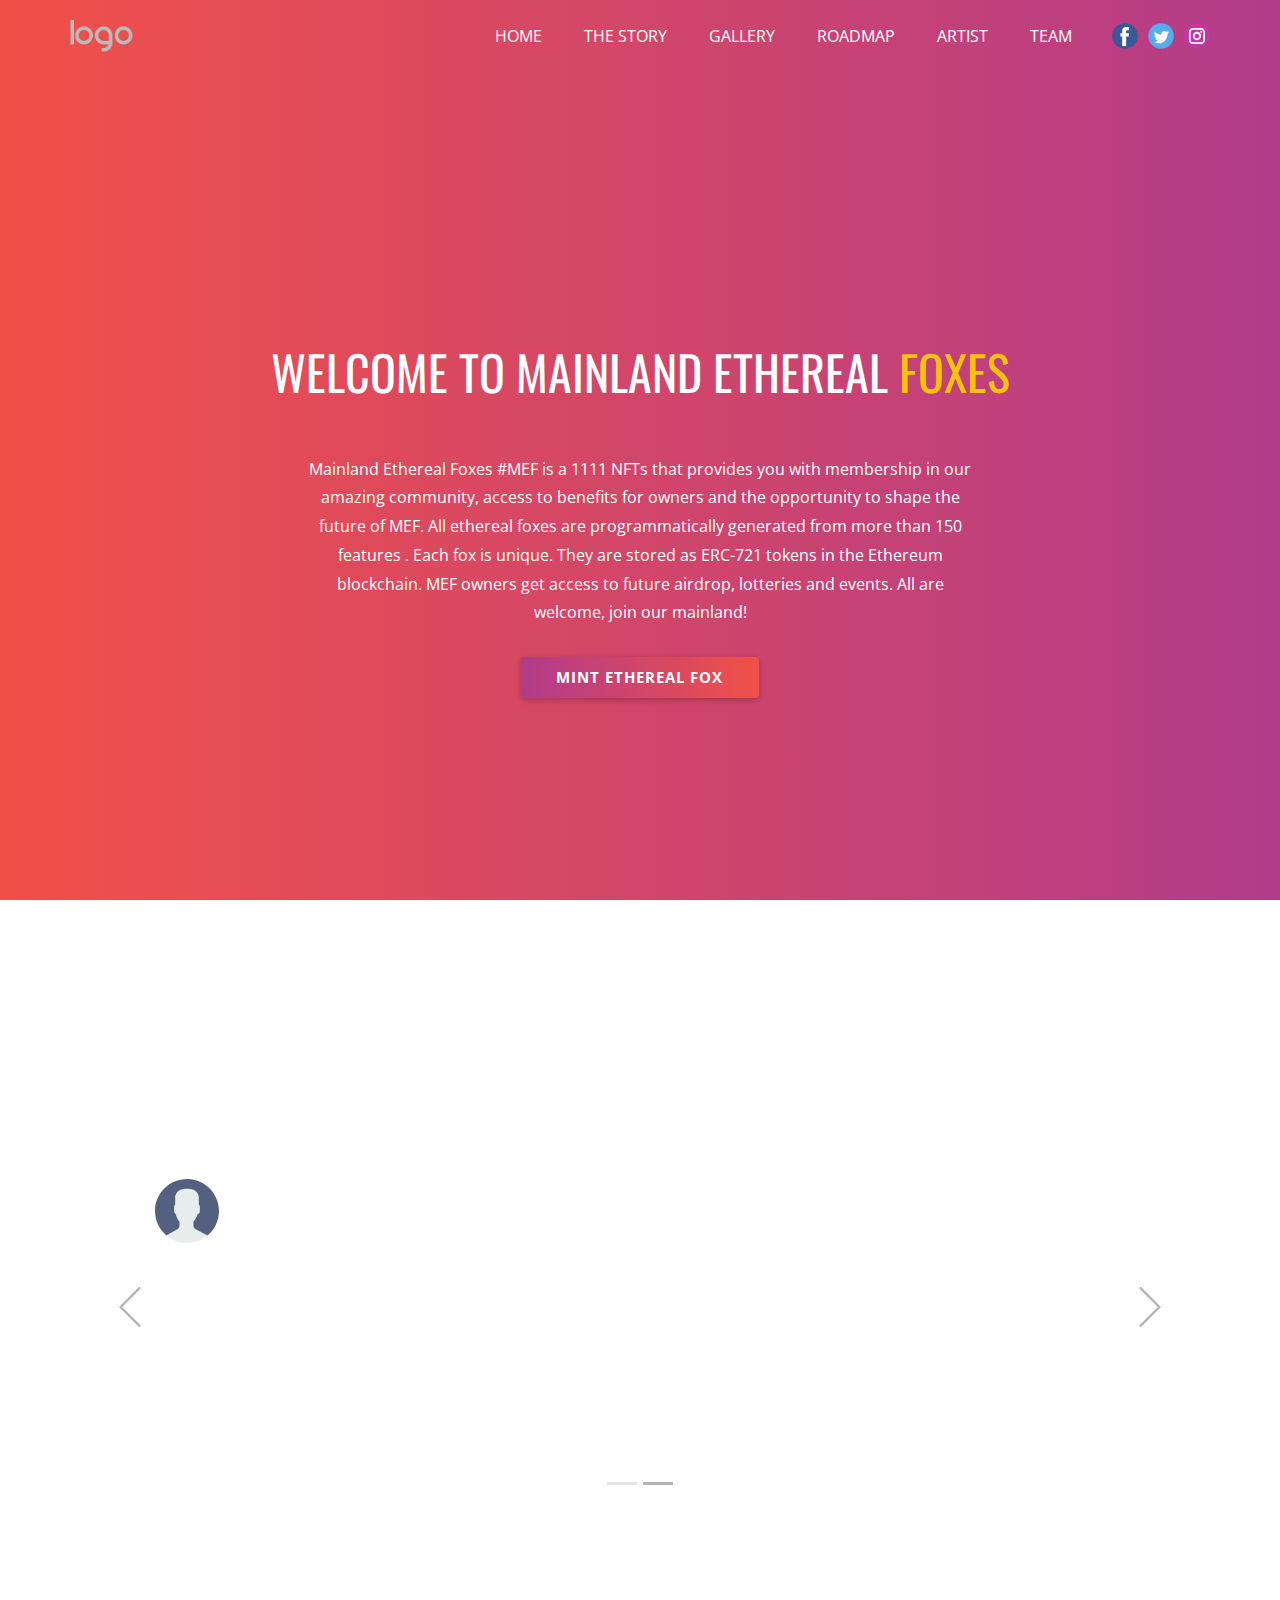
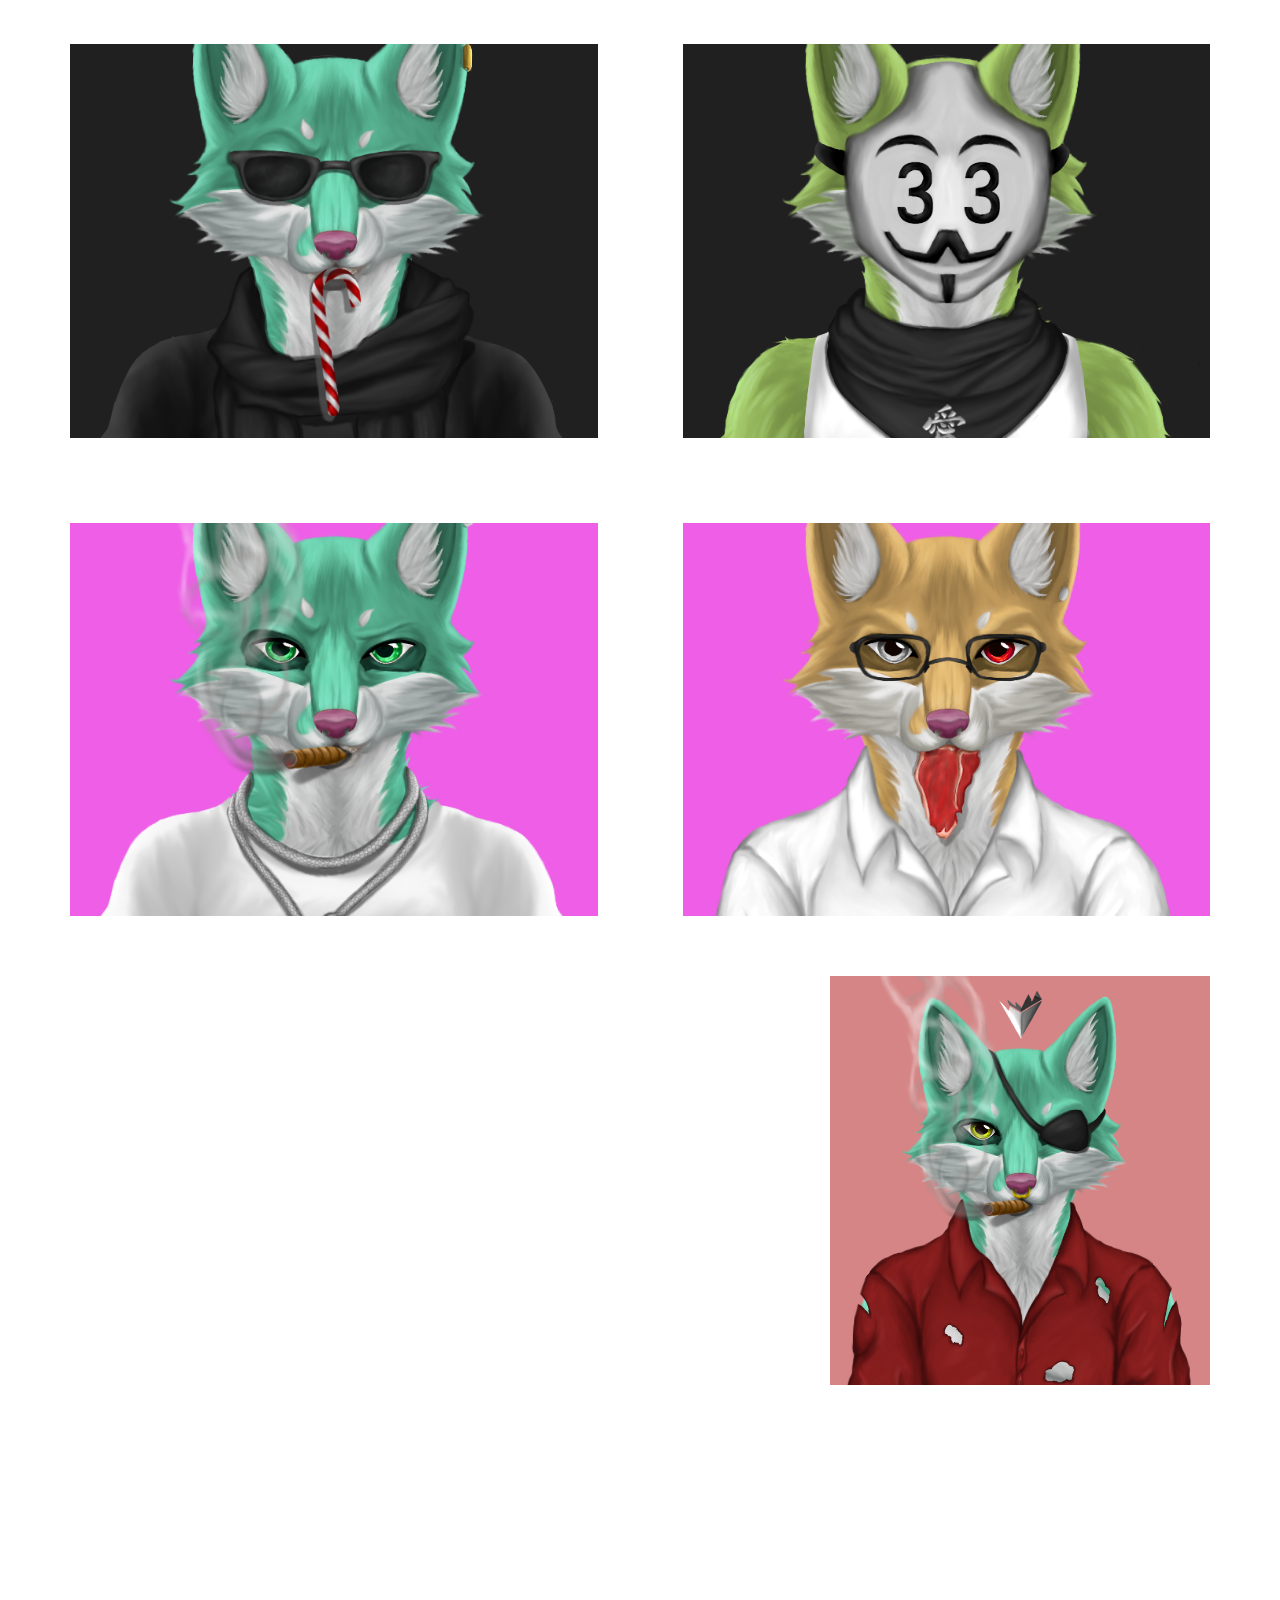
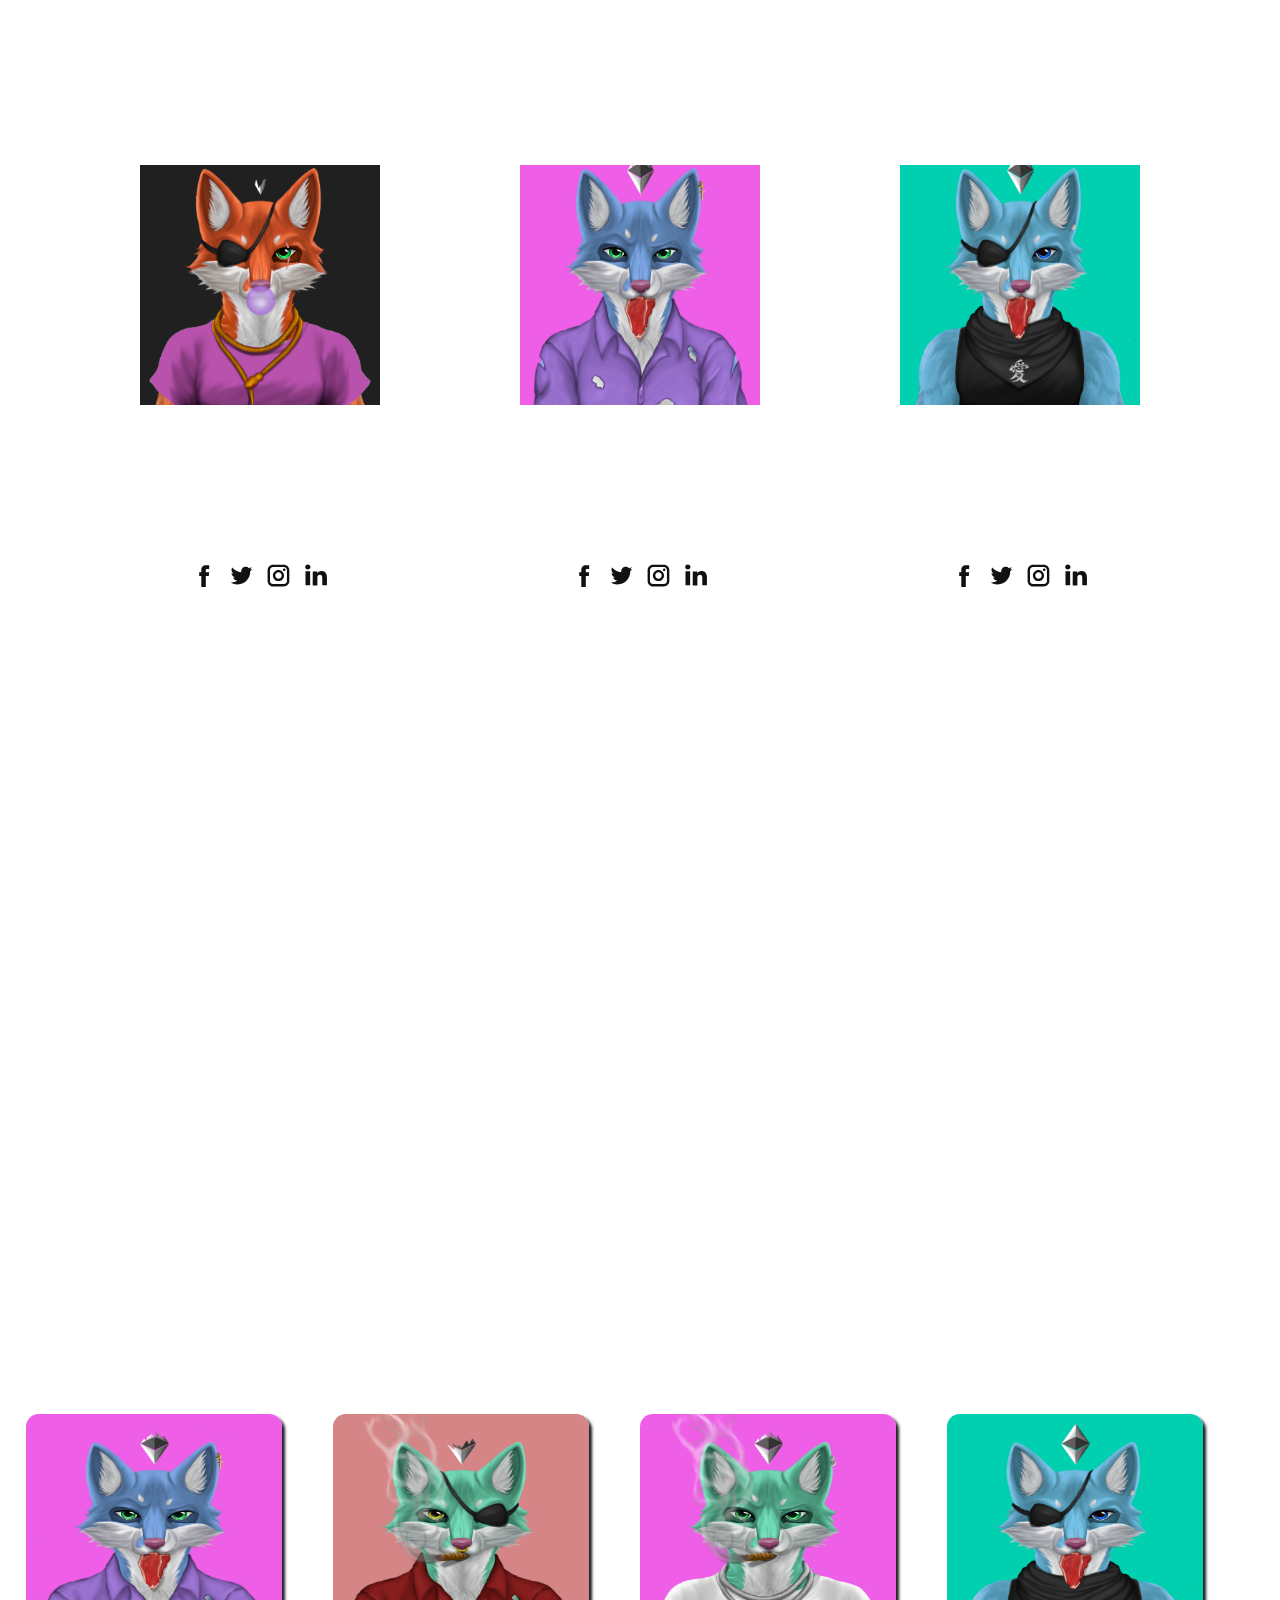
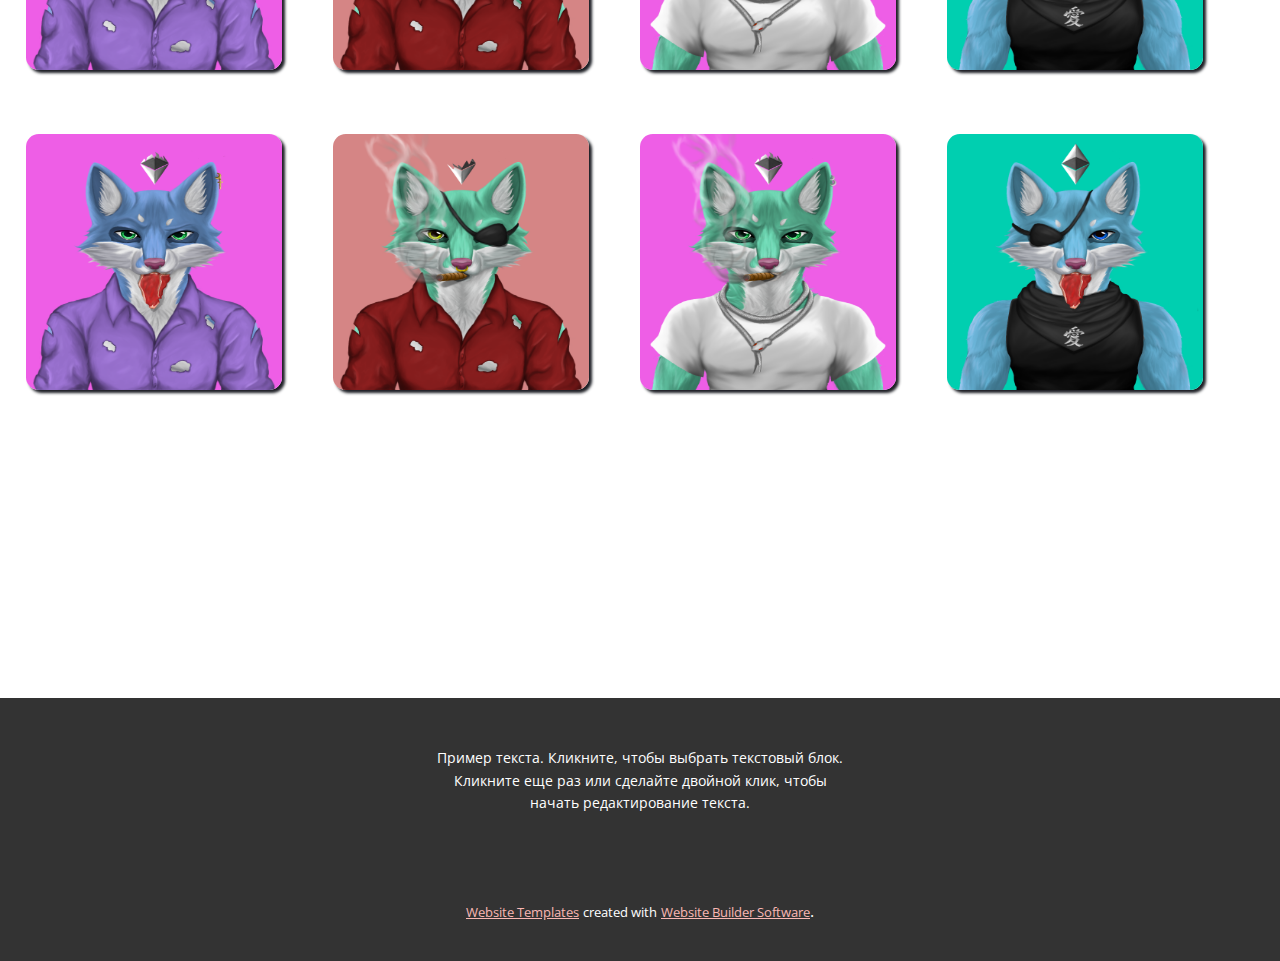
<file: Site1/index.html>
<!DOCTYPE html>
<html style="font-size: 16px;">
  <head>
    <meta name="viewport" content="width=device-width, initial-scale=1.0">
    <meta charset="utf-8">
    <meta name="keywords" content="">
    <meta name="description" content="">
    <meta name="page_type" content="np-template-header-footer-from-plugin">
    <title>Главная</title>
    <link rel="stylesheet" href="nicepage.css" media="screen">
<link rel="stylesheet" href="Главная.css" media="screen">
    <script class="u-script" type="text/javascript" src="jquery.js" defer=""></script>
    <script class="u-script" type="text/javascript" src="nicepage.js" defer=""></script>
    <meta name="generator" content="Nicepage 4.4.3, nicepage.com">
    
    <link id="u-theme-google-font" rel="stylesheet" href="https://fonts.googleapis.com/css?family=Lobster:400|Open+Sans:300,300i,400,400i,600,600i,700,700i,800,800i">
    <link id="u-page-google-font" rel="stylesheet" href="https://fonts.googleapis.com/css?family=Oswald:200,300,400,500,600,700">
    
    
    
    
    
    
    
    <script type="application/ld+json">{
		"@context": "http://schema.org",
		"@type": "Organization",
		"name": "Site1",
		"logo": "images/default-logo.png",
		"sameAs": []
}</script>
    <meta name="theme-color" content="#f15048">
    <meta property="og:title" content="Главная">
    <meta property="og:description" content="">
    <meta property="og:type" content="website">
  </head>
  <body data-home-page="Главная.html" data-home-page-title="Главная" class="u-body u-xl-mode"><header class="u-align-center-sm u-align-center-xs u-clearfix u-header u-header" id="sec-e090"><div class="u-clearfix u-sheet u-valign-middle u-sheet-1">
        <a href="https://nicepage.com" class="u-image u-logo u-image-1">
          <img src="images/default-logo.png" class="u-logo-image u-logo-image-1">
        </a>
        <div class="u-social-icons u-spacing-10 u-social-icons-1">
          <a class="u-social-url" title="facebook" target="_blank" href=""><span class="u-icon u-social-facebook u-social-icon u-icon-1"><svg class="u-svg-link" preserveAspectRatio="xMidYMin slice" viewBox="0 0 112 112" style=""><use xmlns:xlink="http://www.w3.org/1999/xlink" xlink:href="#svg-846d"></use></svg><svg class="u-svg-content" viewBox="0 0 112 112" x="0" y="0" id="svg-846d"><circle fill="currentColor" cx="56.1" cy="56.1" r="55"></circle><path fill="#FFFFFF" d="M73.5,31.6h-9.1c-1.4,0-3.6,0.8-3.6,3.9v8.5h12.6L72,58.3H60.8v40.8H43.9V58.3h-8V43.9h8v-9.2
            c0-6.7,3.1-17,17-17h12.5v13.9H73.5z"></path></svg></span>
          </a>
          <a class="u-social-url" title="twitter" target="_blank" href=""><span class="u-icon u-social-icon u-social-twitter u-icon-2"><svg class="u-svg-link" preserveAspectRatio="xMidYMin slice" viewBox="0 0 112 112" style=""><use xmlns:xlink="http://www.w3.org/1999/xlink" xlink:href="#svg-6178"></use></svg><svg class="u-svg-content" viewBox="0 0 112 112" x="0" y="0" id="svg-6178"><circle fill="currentColor" class="st0" cx="56.1" cy="56.1" r="55"></circle><path fill="#FFFFFF" d="M83.8,47.3c0,0.6,0,1.2,0,1.7c0,17.7-13.5,38.2-38.2,38.2C38,87.2,31,85,25,81.2c1,0.1,2.1,0.2,3.2,0.2
            c6.3,0,12.1-2.1,16.7-5.7c-5.9-0.1-10.8-4-12.5-9.3c0.8,0.2,1.7,0.2,2.5,0.2c1.2,0,2.4-0.2,3.5-0.5c-6.1-1.2-10.8-6.7-10.8-13.1
            c0-0.1,0-0.1,0-0.2c1.8,1,3.9,1.6,6.1,1.7c-3.6-2.4-6-6.5-6-11.2c0-2.5,0.7-4.8,1.8-6.7c6.6,8.1,16.5,13.5,27.6,14
            c-0.2-1-0.3-2-0.3-3.1c0-7.4,6-13.4,13.4-13.4c3.9,0,7.3,1.6,9.8,4.2c3.1-0.6,5.9-1.7,8.5-3.3c-1,3.1-3.1,5.8-5.9,7.4
            c2.7-0.3,5.3-1,7.7-2.1C88.7,43,86.4,45.4,83.8,47.3z"></path></svg></span>
          </a>
          <a class="u-social-url" title="instagram" target="_blank" href=""><span class="u-icon u-social-icon u-social-instagram u-icon-3"><svg class="u-svg-link" preserveAspectRatio="xMidYMin slice" viewBox="0 0 112 112" style=""><use xmlns:xlink="http://www.w3.org/1999/xlink" xlink:href="#svg-8b60"></use></svg><svg class="u-svg-content" viewBox="0 0 112 112" x="0" y="0" id="svg-8b60"><circle fill="currentColor" cx="56.1" cy="56.1" r="55"></circle><path fill="#FFFFFF" d="M55.9,38.2c-9.9,0-17.9,8-17.9,17.9C38,66,46,74,55.9,74c9.9,0,17.9-8,17.9-17.9C73.8,46.2,65.8,38.2,55.9,38.2
            z M55.9,66.4c-5.7,0-10.3-4.6-10.3-10.3c-0.1-5.7,4.6-10.3,10.3-10.3c5.7,0,10.3,4.6,10.3,10.3C66.2,61.8,61.6,66.4,55.9,66.4z"></path><path fill="#FFFFFF" d="M74.3,33.5c-2.3,0-4.2,1.9-4.2,4.2s1.9,4.2,4.2,4.2s4.2-1.9,4.2-4.2S76.6,33.5,74.3,33.5z"></path><path fill="#FFFFFF" d="M73.1,21.3H38.6c-9.7,0-17.5,7.9-17.5,17.5v34.5c0,9.7,7.9,17.6,17.5,17.6h34.5c9.7,0,17.5-7.9,17.5-17.5V38.8
            C90.6,29.1,82.7,21.3,73.1,21.3z M83,73.3c0,5.5-4.5,9.9-9.9,9.9H38.6c-5.5,0-9.9-4.5-9.9-9.9V38.8c0-5.5,4.5-9.9,9.9-9.9h34.5
            c5.5,0,9.9,4.5,9.9,9.9V73.3z"></path></svg></span>
          </a>
        </div>
        <nav class="u-align-left u-menu u-menu-dropdown u-offcanvas u-menu-1">
          <div class="menu-collapse" style="font-size: 1rem;">
            <a class="u-button-style u-custom-text-active-color u-custom-text-color u-nav-link" href="#">
              <svg class="u-svg-link" preserveAspectRatio="xMidYMin slice" viewBox="0 0 302 302" style=""><use xmlns:xlink="http://www.w3.org/1999/xlink" xlink:href="#svg-8a8f"></use></svg>
              <svg xmlns="http://www.w3.org/2000/svg" xmlns:xlink="http://www.w3.org/1999/xlink" version="1.1" id="svg-8a8f" x="0px" y="0px" viewBox="0 0 302 302" style="enable-background:new 0 0 302 302;" xml:space="preserve" class="u-svg-content"><g><rect y="36" width="302" height="30"></rect><rect y="236" width="302" height="30"></rect><rect y="136" width="302" height="30"></rect>
</g><g></g><g></g><g></g><g></g><g></g><g></g><g></g><g></g><g></g><g></g><g></g><g></g><g></g><g></g><g></g></svg>
            </a>
          </div>
          <div class="u-custom-menu u-nav-container">
            <ul class="u-nav u-spacing-2 u-unstyled u-nav-1"><li class="u-nav-item"><a class="u-button-style u-nav-link u-text-active-grey-90 u-text-body-alt-color u-text-hover-custom-color-1" href="#" style="padding: 10px 20px;">HOME</a>
</li><li class="u-nav-item"><a class="u-button-style u-nav-link u-text-active-grey-90 u-text-body-alt-color u-text-hover-custom-color-1" href="#" style="padding: 10px 20px;">THE STORY</a>
</li><li class="u-nav-item"><a class="u-button-style u-nav-link u-text-active-grey-90 u-text-body-alt-color u-text-hover-custom-color-1" href="#" style="padding: 10px 20px;">GALLERY</a>
</li><li class="u-nav-item"><a class="u-button-style u-nav-link u-text-active-grey-90 u-text-body-alt-color u-text-hover-custom-color-1" href="#" style="padding: 10px 20px;">ROADMAP</a>
</li><li class="u-nav-item"><a class="u-button-style u-nav-link u-text-active-grey-90 u-text-body-alt-color u-text-hover-custom-color-1" href="#" style="padding: 10px 20px;">ARTIST</a>
</li><li class="u-nav-item"><a class="u-button-style u-nav-link u-text-active-grey-90 u-text-body-alt-color u-text-hover-custom-color-1" style="padding: 10px 20px;">TEAM</a>
</li></ul>
          </div>
          <div class="u-custom-menu u-nav-container-collapse">
            <div class="u-align-center u-black u-container-style u-inner-container-layout u-opacity u-opacity-95 u-sidenav">
              <div class="u-inner-container-layout u-sidenav-overflow">
                <div class="u-menu-close"></div>
                <ul class="u-align-center u-nav u-popupmenu-items u-unstyled u-nav-2"><li class="u-nav-item"><a class="u-button-style u-nav-link" href="#" style="padding: 10px 20px;">HOME</a>
</li><li class="u-nav-item"><a class="u-button-style u-nav-link" href="#" style="padding: 10px 20px;">THE STORY</a>
</li><li class="u-nav-item"><a class="u-button-style u-nav-link" href="#" style="padding: 10px 20px;">GALLERY</a>
</li><li class="u-nav-item"><a class="u-button-style u-nav-link" href="#" style="padding: 10px 20px;">ROADMAP</a>
</li><li class="u-nav-item"><a class="u-button-style u-nav-link" href="#" style="padding: 10px 20px;">ARTIST</a>
</li><li class="u-nav-item"><a class="u-button-style u-nav-link" style="padding: 10px 20px;">TEAM</a>
</li></ul>
              </div>
            </div>
            <div class="u-black u-menu-overlay u-opacity u-opacity-70"></div>
          </div>
        </nav>
      </div></header>
    <section class="u-align-center u-clearfix u-section-1" id="sec-d2dd">
      <div class="u-clearfix u-sheet u-valign-middle u-sheet-1">
        <h1 class="u-custom-font u-font-oswald u-text u-text-default u-text-1">
          <span class="u-text-body-alt-color">WELCOME TO MAINLAND ETHEREAL <span class="u-text-palette-3-base">FOXES</span>
          </span>
        </h1>
        <p class="u-text u-text-white u-text-2">
          <span style="font-size: 1rem; font-weight: 400;">Mainland Ethereal Foxes #MEF is a 1111 NFTs that provides you with 
membership in our amazing community, access to benefits for owners and 
the opportunity to shape the future of MEF. All ethereal foxes are 
programmatically generated from more than 150 features . Each fox is 
unique. They are stored as ERC-721 tokens in the Ethereum blockchain. 
MEF owners get access to future airdrop, lotteries and events. All are 
welcome, join our mainland! </span>
        </p>
        <a href="https://nicepage.com/website-builder" class="u-border-none u-btn u-btn-round u-button-style u-gradient u-none u-radius-4 u-text-body-alt-color u-btn-1"> Mint Ethereal Fox </a>
      </div>
    </section>
    <section class="u-align-center u-clearfix u-section-2" id="sec-6918">
      <div class="u-clearfix u-sheet u-sheet-1">
        <h2 class="u-custom-font u-font-oswald u-text u-text-body-alt-color u-text-default u-text-1">THE STORY</h2>
        <div data-interval="5000" data-u-ride="carousel" class="u-carousel u-slider u-slider-1" id="carousel-aaef">
          <ol class="u-absolute-hcenter u-carousel-indicators u-carousel-indicators-1">
            <li data-u-target="#carousel-aaef" class="u-active u-active-grey-10 u-grey-30" data-u-slide-to="0"></li>
            <li data-u-target="#carousel-aaef" class="u-active-grey-10 u-grey-30" data-u-slide-to="1"></li>
          </ol>
          <div class="u-carousel-inner" role="listbox">
            <div class="u-active u-carousel-item u-container-style u-slide">
              <div class="u-container-layout u-container-layout-1"><span class="u-icon u-icon-1"><svg class="u-svg-link" preserveAspectRatio="xMidYMin slice" viewBox="0 0 53 53" style=""><use xmlns:xlink="http://www.w3.org/1999/xlink" xlink:href="#svg-a1d5"></use></svg><svg xmlns="http://www.w3.org/2000/svg" xmlns:xlink="http://www.w3.org/1999/xlink" version="1.1" xml:space="preserve" class="u-svg-content" viewBox="0 0 53 53" x="0px" y="0px" id="svg-a1d5" style="enable-background:new 0 0 53 53;"><path style="fill:#E7ECED;" d="M18.613,41.552l-7.907,4.313c-0.464,0.253-0.881,0.564-1.269,0.903C14.047,50.655,19.998,53,26.5,53
	c6.454,0,12.367-2.31,16.964-6.144c-0.424-0.358-0.884-0.68-1.394-0.934l-8.467-4.233c-1.094-0.547-1.785-1.665-1.785-2.888v-3.322
	c0.238-0.271,0.51-0.619,0.801-1.03c1.154-1.63,2.027-3.423,2.632-5.304c1.086-0.335,1.886-1.338,1.886-2.53v-3.546
	c0-0.78-0.347-1.477-0.886-1.965v-5.126c0,0,1.053-7.977-9.75-7.977s-9.75,7.977-9.75,7.977v5.126
	c-0.54,0.488-0.886,1.185-0.886,1.965v3.546c0,0.934,0.491,1.756,1.226,2.231c0.886,3.857,3.206,6.633,3.206,6.633v3.24
	C20.296,39.899,19.65,40.986,18.613,41.552z"></path><g><path style="fill:#556080;" d="M26.953,0.004C12.32-0.246,0.254,11.414,0.004,26.047C-0.138,34.344,3.56,41.801,9.448,46.76
		c0.385-0.336,0.798-0.644,1.257-0.894l7.907-4.313c1.037-0.566,1.683-1.653,1.683-2.835v-3.24c0,0-2.321-2.776-3.206-6.633
		c-0.734-0.475-1.226-1.296-1.226-2.231v-3.546c0-0.78,0.347-1.477,0.886-1.965v-5.126c0,0-1.053-7.977,9.75-7.977
		s9.75,7.977,9.75,7.977v5.126c0.54,0.488,0.886,1.185,0.886,1.965v3.546c0,1.192-0.8,2.195-1.886,2.53
		c-0.605,1.881-1.478,3.674-2.632,5.304c-0.291,0.411-0.563,0.759-0.801,1.03V38.8c0,1.223,0.691,2.342,1.785,2.888l8.467,4.233
		c0.508,0.254,0.967,0.575,1.39,0.932c5.71-4.762,9.399-11.882,9.536-19.9C53.246,12.32,41.587,0.254,26.953,0.004z"></path>
</g></svg></span>
                <h5 class="u-custom-font u-font-oswald u-text u-text-body-alt-color u-text-default u-text-2">Storyman</h5>
                <p class="u-text u-text-default u-text-white u-text-3"> The currency on the continent is so-called «Fame». It is a virtual coin that can someone can be
awarded with for completing certain tasks. But not everyone can take any of the
tasks. The harder you want your task to be, the more educated you should be. For
harder tasks you obviously get more money. These hard tasks are about sales,
gaming industry, modeling etc. You should have a certain education to solve
them. 
The testing was organized every year for every citizen
of the continent, and the results of this test was defining the Difficulty ant the Area of
tasks. The test combined all the areas of subjects. It was the most
important and hard day for everyone.&nbsp;</p>
              </div>
            </div>
            <div class="u-carousel-item u-container-style u-slide">
              <div class="u-container-layout u-container-layout-2">
                <p class="u-text u-text-body-alt-color u-text-default u-text-4"> The currency on the continent is so-called «Fame». It is a virtual coin that can someone can be
awarded with for completing certain tasks. But not everyone can take any of the
tasks. The harder you want your task to be, the more educated you should be. For
harder tasks you obviously get more money. These hard tasks are about sales,
gaming industry, modeling etc. You should have a certain education to solve
them. 
The testing was organized every year for every citizen
of the continent, and the results of this test was defining the Difficulty ant the Area of
tasks. The test combined all the areas of subjects. It was the most
important and hard day for everyone.<br>The currency on the continent is so-called «Fame». It is a virtual coin that can someone can be
awarded with for completing certain tasks. But not everyone can take any of the
tasks. The harder you want your task to be, the more educated you should be. For
harder tasks you obviously get more money. These hard tasks are about sales,
gaming industry, modeling etc. You should have a certain education to solve
them. 
The testing was organized every year for every citizen
of the continent, and the results of this test was defining the Difficulty ant the Area of
tasks. The test combined all the areas of subjects. It was the most
important and hard day for everyone.&nbsp;&nbsp;
                </p>
              </div>
            </div>
          </div>
          <a class="u-absolute-vcenter u-carousel-control u-carousel-control-prev u-spacing-5 u-text-grey-30 u-carousel-control-1" href="#carousel-aaef" role="button" data-u-slide="prev">
            <span aria-hidden="true">
              <svg viewBox="0 0 477.175 477.175"><path d="M145.188,238.575l215.5-215.5c5.3-5.3,5.3-13.8,0-19.1s-13.8-5.3-19.1,0l-225.1,225.1c-5.3,5.3-5.3,13.8,0,19.1l225.1,225
                    c2.6,2.6,6.1,4,9.5,4s6.9-1.3,9.5-4c5.3-5.3,5.3-13.8,0-19.1L145.188,238.575z"></path></svg>
            </span>
            <span class="sr-only">Previous</span>
          </a>
          <a class="u-absolute-vcenter u-carousel-control u-carousel-control-next u-spacing-5 u-text-grey-30 u-carousel-control-2" href="#carousel-aaef" role="button" data-u-slide="next">
            <span aria-hidden="true">
              <svg viewBox="0 0 477.175 477.175"><path d="M360.731,229.075l-225.1-225.1c-5.3-5.3-13.8-5.3-19.1,0s-5.3,13.8,0,19.1l215.5,215.5l-215.5,215.5
                    c-5.3,5.3-5.3,13.8,0,19.1c2.6,2.6,6.1,4,9.5,4c3.4,0,6.9-1.3,9.5-4l225.1-225.1C365.931,242.875,365.931,234.275,360.731,229.075z"></path></svg>
            </span>
            <span class="sr-only">Next</span>
          </a>
        </div>
        <h2 class="u-custom-font u-font-oswald u-text u-text-body-alt-color u-text-default u-text-5">GALLARY </h2>
        <div class="u-expanded-width u-gallery u-layout-grid u-lightbox u-no-transition u-show-text-none u-gallery-1">
          <div class="u-gallery-inner u-gallery-inner-1">
            <div class="u-gallery-item">
              <div class="u-back-slide u-back-slide-1" data-image-width="670" data-image-height="828">
                <img src="images/9.png" alt="" data-image-width="2000" data-image-height="1333" class="u-back-image u-expanded u-back-image-1">
              </div>
              <div class="u-over-slide u-shading u-valign-top u-over-slide-1">
                <h3 class="u-gallery-heading"></h3>
                <p class="u-gallery-text"></p>
              </div>
            </div>
            <div class="u-gallery-item">
              <div class="u-back-slide" data-image-width="670" data-image-height="828">
                <img class="u-back-image u-expanded u-back-image-2" src="images/7.png">
              </div>
              <div class="u-over-slide u-shading u-valign-top u-over-slide-2">
                <h3 class="u-gallery-heading"></h3>
                <p class="u-gallery-text"></p>
              </div>
            </div>
            <div class="u-gallery-item">
              <div class="u-back-slide" data-image-width="670" data-image-height="828">
                <img class="u-back-image u-expanded u-back-image-3" src="images/4.png">
              </div>
              <div class="u-over-slide u-shading u-valign-top u-over-slide-3">
                <h3 class="u-gallery-heading"></h3>
                <p class="u-gallery-text"></p>
              </div>
            </div>
            <div class="u-gallery-item">
              <div class="u-back-slide" data-image-width="670" data-image-height="828">
                <img class="u-back-image u-expanded u-back-image-4" src="images/6.png">
              </div>
              <div class="u-over-slide u-shading u-valign-top u-over-slide-4">
                <h3 class="u-gallery-heading"></h3>
                <p class="u-gallery-text"></p>
              </div>
            </div>
          </div>
        </div>
      </div>
    </section>
    <section class="u-clearfix u-section-3" id="sec-6091">
      <div class="u-clearfix u-sheet u-sheet-1">
        <div class="u-clearfix u-expanded-width u-gutter-0 u-layout-spacing-vertical u-layout-wrap u-layout-wrap-1">
          <div class="u-layout">
            <div class="u-layout-row">
              <div class="u-align-left u-container-style u-layout-cell u-left-cell u-size-40 u-layout-cell-1">
                <div class="u-container-layout u-valign-middle u-container-layout-1">
                  <h2 class="u-custom-font u-font-oswald u-text u-text-body-alt-color u-text-default u-text-1">THE ARTIST</h2>
                  <p class="u-text u-text-body-alt-color u-text-2">"The inspiration for the project came from a combination of my love 
for beautiful foxes and inventing interesting and unusual characters."      - KiTsUnEUmI, MEF artist </p>
                </div>
              </div>
              <div class="u-container-style u-image u-layout-cell u-right-cell u-size-20 u-image-1" src="" data-image-width="670" data-image-height="828">
                <div class="u-container-layout u-container-layout-2"></div>
              </div>
            </div>
          </div>
        </div>
      </div>
    </section>
    <section class="u-align-center u-clearfix u-section-4" id="sec-eb03">
      <div class="u-clearfix u-sheet u-sheet-1">
        <h2 class="u-custom-font u-font-oswald u-text u-text-body-alt-color u-text-default u-text-1">TEAM</h2>
        <p class="u-text u-text-body-alt-color u-text-default u-text-2"> MEF — это талантливая команда разработчиков. При создании коллекции 
мы вдохновились лисами, которые отличаются своей красотой и изящностью. 
Также можно заметить, что лисы одни из тех, кто так и не смог стать 
домашним животным, что в итоге и побудило их основать свой материк в 
нашей коллекции.&nbsp;<br>
          <br>Заметьте, лис не так просто приучить…! 
        </p>
        <div class="u-expanded-width u-list u-list-1">
          <div class="u-repeater u-repeater-1">
            <div class="u-align-center u-container-style u-list-item u-repeater-item">
              <div class="u-container-layout u-similar-container u-valign-top u-container-layout-1">
                <img alt="" class="u-image u-image-default u-image-1" data-image-width="670" data-image-height="828" src="images/8.png">
                <h4 class="u-align-center u-text u-text-body-alt-color u-text-default u-text-3">Jeffrey Brown</h4>
                <p class="u-text u-text-body-alt-color u-text-4">Glavi amet ritnisl libero molestie ante ut fringilla purus eros quis glavrid from dolor amet iquam lorem bibendum</p>
                <div class="u-social-icons u-spacing-10 u-social-icons-1">
                  <a class="u-social-url" target="_blank" href=""><span class="u-icon u-icon-circle u-social-facebook u-social-icon u-icon-1">
                    <svg class="u-svg-link" preserveAspectRatio="xMidYMin slice" viewBox="0 0 112 112" style=""><use xmlns:xlink="http://www.w3.org/1999/xlink" xlink:href="#svg-7a73"></use></svg>
                    <svg x="0px" y="0px" viewBox="0 0 112 112" id="svg-7a73" class="u-svg-content"><path d="M75.5,28.8H65.4c-1.5,0-4,0.9-4,4.3v9.4h13.9l-1.5,15.8H61.4v45.1H42.8V58.3h-8.8V42.4h8.8V32.2 c0-7.4,3.4-18.8,18.8-18.8h13.8v15.4H75.5z"></path></svg>
                  </span>
                  </a>
                  <a class="u-social-url" target="_blank" href=""><span class="u-icon u-icon-circle u-social-icon u-social-twitter u-icon-2">
                    <svg class="u-svg-link" preserveAspectRatio="xMidYMin slice" viewBox="0 0 112 112" style=""><use xmlns:xlink="http://www.w3.org/1999/xlink" xlink:href="#svg-3fbc"></use></svg>
                    <svg x="0px" y="0px" viewBox="0 0 112 112" id="svg-3fbc" class="u-svg-content"><path d="M92.2,38.2c0,0.8,0,1.6,0,2.3c0,24.3-18.6,52.4-52.6,52.4c-10.6,0.1-20.2-2.9-28.5-8.2 c1.4,0.2,2.9,0.2,4.4,0.2c8.7,0,16.7-2.9,23-7.9c-8.1-0.2-14.9-5.5-17.3-12.8c1.1,0.2,2.4,0.2,3.4,0.2c1.6,0,3.3-0.2,4.8-0.7 c-8.4-1.6-14.9-9.2-14.9-18c0-0.2,0-0.2,0-0.2c2.5,1.4,5.4,2.2,8.4,2.3c-5-3.3-8.3-8.9-8.3-15.4c0-3.4,1-6.5,2.5-9.2 c9.1,11.1,22.7,18.5,38,19.2c-0.2-1.4-0.4-2.8-0.4-4.3c0.1-10,8.3-18.2,18.5-18.2c5.4,0,10.1,2.2,13.5,5.7c4.3-0.8,8.1-2.3,11.7-4.5 c-1.4,4.3-4.3,7.9-8.1,10.1c3.7-0.4,7.3-1.4,10.6-2.9C98.9,32.3,95.7,35.5,92.2,38.2z"></path></svg>
                  </span>
                  </a>
                  <a class="u-social-url" target="_blank" href=""><span class="u-icon u-icon-circle u-social-icon u-social-instagram u-icon-3">
                    <svg class="u-svg-link" preserveAspectRatio="xMidYMin slice" viewBox="0 0 112 112" style=""><use xmlns:xlink="http://www.w3.org/1999/xlink" xlink:href="#svg-4bc0"></use></svg>
                    <svg x="0px" y="0px" viewBox="0 0 112 112" id="svg-4bc0" class="u-svg-content"><path d="M55.9,32.9c-12.8,0-23.2,10.4-23.2,23.2s10.4,23.2,23.2,23.2s23.2-10.4,23.2-23.2S68.7,32.9,55.9,32.9z M55.9,69.4c-7.4,0-13.3-6-13.3-13.3c-0.1-7.4,6-13.3,13.3-13.3s13.3,6,13.3,13.3C69.3,63.5,63.3,69.4,55.9,69.4z"></path><path d="M79.7,26.8c-3,0-5.4,2.5-5.4,5.4s2.5,5.4,5.4,5.4c3,0,5.4-2.5,5.4-5.4S82.7,26.8,79.7,26.8z"></path><path d="M78.2,11H33.5C21,11,10.8,21.3,10.8,33.7v44.7c0,12.6,10.2,22.8,22.7,22.8h44.7c12.6,0,22.7-10.2,22.7-22.7 V33.7C100.8,21.1,90.6,11,78.2,11z M91,78.4c0,7.1-5.8,12.8-12.8,12.8H33.5c-7.1,0-12.8-5.8-12.8-12.8V33.7 c0-7.1,5.8-12.8,12.8-12.8h44.7c7.1,0,12.8,5.8,12.8,12.8V78.4z"></path></svg>
                  </span>
                  </a>
                  <a class="u-social-url" target="_blank" href="#"><span class="u-icon u-icon-circle u-social-icon u-social-linkedin u-icon-4">
                    <svg class="u-svg-link" preserveAspectRatio="xMidYMin slice" viewBox="0 0 112 112" style=""><use xmlns:xlink="http://www.w3.org/1999/xlink" xlink:href="#svg-1cc8"></use></svg>
                    <svg x="0px" y="0px" viewBox="0 0 112 112" id="svg-1cc8" class="u-svg-content"><path d="M33.8,96.8H14.5v-58h19.3V96.8z M24.1,30.9L24.1,30.9c-6.6,0-10.8-4.5-10.8-10.1c0-5.8,4.3-10.1,10.9-10.1 S34.9,15,35.1,20.8C35.1,26.4,30.8,30.9,24.1,30.9z M103.3,96.8H84.1v-31c0-7.8-2.7-13.1-9.8-13.1c-5.3,0-8.5,3.6-9.9,7.1 c-0.6,1.3-0.6,3-0.6,4.8V97H44.5c0,0,0.3-52.6,0-58h19.3v8.2c2.6-3.9,7.2-9.6,17.4-9.6c12.7,0,22.2,8.4,22.2,26.1V96.8z"></path></svg>
                  </span>
                  </a>
                </div>
              </div>
            </div>
            <div class="u-align-center u-container-style u-list-item u-repeater-item">
              <div class="u-container-layout u-similar-container u-valign-top u-container-layout-2">
                <img alt="" class="u-image u-image-default u-image-2" data-image-width="670" data-image-height="828" src="images/2.png">
                <h4 class="u-align-center u-text u-text-body-alt-color u-text-default u-text-5">Ann Richmond</h4>
                <p class="u-text u-text-body-alt-color u-text-6">Glavi amet ritnisl libero molestie ante ut fringilla purus eros quis glavrid from dolor amet iquam lorem bibendum</p>
                <div class="u-social-icons u-spacing-10 u-social-icons-2">
                  <a class="u-social-url" target="_blank" href=""><span class="u-icon u-icon-circle u-social-facebook u-social-icon u-icon-5">
                    <svg class="u-svg-link" preserveAspectRatio="xMidYMin slice" viewBox="0 0 112 112" style=""><use xmlns:xlink="http://www.w3.org/1999/xlink" xlink:href="#svg-7a73"></use></svg>
                    <svg x="0px" y="0px" viewBox="0 0 112 112" id="svg-7a73" class="u-svg-content"><path d="M75.5,28.8H65.4c-1.5,0-4,0.9-4,4.3v9.4h13.9l-1.5,15.8H61.4v45.1H42.8V58.3h-8.8V42.4h8.8V32.2 c0-7.4,3.4-18.8,18.8-18.8h13.8v15.4H75.5z"></path></svg>
                  </span>
                  </a>
                  <a class="u-social-url" target="_blank" href=""><span class="u-icon u-icon-circle u-social-icon u-social-twitter u-icon-6">
                    <svg class="u-svg-link" preserveAspectRatio="xMidYMin slice" viewBox="0 0 112 112" style=""><use xmlns:xlink="http://www.w3.org/1999/xlink" xlink:href="#svg-3fbc"></use></svg>
                    <svg x="0px" y="0px" viewBox="0 0 112 112" id="svg-3fbc" class="u-svg-content"><path d="M92.2,38.2c0,0.8,0,1.6,0,2.3c0,24.3-18.6,52.4-52.6,52.4c-10.6,0.1-20.2-2.9-28.5-8.2 c1.4,0.2,2.9,0.2,4.4,0.2c8.7,0,16.7-2.9,23-7.9c-8.1-0.2-14.9-5.5-17.3-12.8c1.1,0.2,2.4,0.2,3.4,0.2c1.6,0,3.3-0.2,4.8-0.7 c-8.4-1.6-14.9-9.2-14.9-18c0-0.2,0-0.2,0-0.2c2.5,1.4,5.4,2.2,8.4,2.3c-5-3.3-8.3-8.9-8.3-15.4c0-3.4,1-6.5,2.5-9.2 c9.1,11.1,22.7,18.5,38,19.2c-0.2-1.4-0.4-2.8-0.4-4.3c0.1-10,8.3-18.2,18.5-18.2c5.4,0,10.1,2.2,13.5,5.7c4.3-0.8,8.1-2.3,11.7-4.5 c-1.4,4.3-4.3,7.9-8.1,10.1c3.7-0.4,7.3-1.4,10.6-2.9C98.9,32.3,95.7,35.5,92.2,38.2z"></path></svg>
                  </span>
                  </a>
                  <a class="u-social-url" target="_blank" href=""><span class="u-icon u-icon-circle u-social-icon u-social-instagram u-icon-7">
                    <svg class="u-svg-link" preserveAspectRatio="xMidYMin slice" viewBox="0 0 112 112" style=""><use xmlns:xlink="http://www.w3.org/1999/xlink" xlink:href="#svg-4bc0"></use></svg>
                    <svg x="0px" y="0px" viewBox="0 0 112 112" id="svg-4bc0" class="u-svg-content"><path d="M55.9,32.9c-12.8,0-23.2,10.4-23.2,23.2s10.4,23.2,23.2,23.2s23.2-10.4,23.2-23.2S68.7,32.9,55.9,32.9z M55.9,69.4c-7.4,0-13.3-6-13.3-13.3c-0.1-7.4,6-13.3,13.3-13.3s13.3,6,13.3,13.3C69.3,63.5,63.3,69.4,55.9,69.4z"></path><path d="M79.7,26.8c-3,0-5.4,2.5-5.4,5.4s2.5,5.4,5.4,5.4c3,0,5.4-2.5,5.4-5.4S82.7,26.8,79.7,26.8z"></path><path d="M78.2,11H33.5C21,11,10.8,21.3,10.8,33.7v44.7c0,12.6,10.2,22.8,22.7,22.8h44.7c12.6,0,22.7-10.2,22.7-22.7 V33.7C100.8,21.1,90.6,11,78.2,11z M91,78.4c0,7.1-5.8,12.8-12.8,12.8H33.5c-7.1,0-12.8-5.8-12.8-12.8V33.7 c0-7.1,5.8-12.8,12.8-12.8h44.7c7.1,0,12.8,5.8,12.8,12.8V78.4z"></path></svg>
                  </span>
                  </a>
                  <a class="u-social-url" target="_blank" href="#"><span class="u-icon u-icon-circle u-social-icon u-social-linkedin u-icon-8">
                    <svg class="u-svg-link" preserveAspectRatio="xMidYMin slice" viewBox="0 0 112 112" style=""><use xmlns:xlink="http://www.w3.org/1999/xlink" xlink:href="#svg-1cc8"></use></svg>
                    <svg x="0px" y="0px" viewBox="0 0 112 112" id="svg-1cc8" class="u-svg-content"><path d="M33.8,96.8H14.5v-58h19.3V96.8z M24.1,30.9L24.1,30.9c-6.6,0-10.8-4.5-10.8-10.1c0-5.8,4.3-10.1,10.9-10.1 S34.9,15,35.1,20.8C35.1,26.4,30.8,30.9,24.1,30.9z M103.3,96.8H84.1v-31c0-7.8-2.7-13.1-9.8-13.1c-5.3,0-8.5,3.6-9.9,7.1 c-0.6,1.3-0.6,3-0.6,4.8V97H44.5c0,0,0.3-52.6,0-58h19.3v8.2c2.6-3.9,7.2-9.6,17.4-9.6c12.7,0,22.2,8.4,22.2,26.1V96.8z"></path></svg>
                  </span>
                  </a>
                </div>
              </div>
            </div>
            <div class="u-align-center u-container-style u-list-item u-repeater-item">
              <div class="u-container-layout u-similar-container u-valign-top u-container-layout-3">
                <img alt="" class="u-image u-image-default u-image-3" data-image-width="670" data-image-height="828" src="images/5.png">
                <h4 class="u-align-center u-text u-text-body-alt-color u-text-default u-text-7">Alex Greenfield</h4>
                <p class="u-text u-text-body-alt-color u-text-8">Glavi amet ritnisl libero molestie ante ut fringilla purus eros quis glavrid from dolor amet iquam lorem bibendum</p>
                <div class="u-social-icons u-spacing-10 u-social-icons-3">
                  <a class="u-social-url" target="_blank" href=""><span class="u-icon u-icon-circle u-social-facebook u-social-icon u-icon-9">
                    <svg class="u-svg-link" preserveAspectRatio="xMidYMin slice" viewBox="0 0 112 112" style=""><use xmlns:xlink="http://www.w3.org/1999/xlink" xlink:href="#svg-7a73"></use></svg>
                    <svg x="0px" y="0px" viewBox="0 0 112 112" id="svg-7a73" class="u-svg-content"><path d="M75.5,28.8H65.4c-1.5,0-4,0.9-4,4.3v9.4h13.9l-1.5,15.8H61.4v45.1H42.8V58.3h-8.8V42.4h8.8V32.2 c0-7.4,3.4-18.8,18.8-18.8h13.8v15.4H75.5z"></path></svg>
                  </span>
                  </a>
                  <a class="u-social-url" target="_blank" href=""><span class="u-icon u-icon-circle u-social-icon u-social-twitter u-icon-10">
                    <svg class="u-svg-link" preserveAspectRatio="xMidYMin slice" viewBox="0 0 112 112" style=""><use xmlns:xlink="http://www.w3.org/1999/xlink" xlink:href="#svg-3fbc"></use></svg>
                    <svg x="0px" y="0px" viewBox="0 0 112 112" id="svg-3fbc" class="u-svg-content"><path d="M92.2,38.2c0,0.8,0,1.6,0,2.3c0,24.3-18.6,52.4-52.6,52.4c-10.6,0.1-20.2-2.9-28.5-8.2 c1.4,0.2,2.9,0.2,4.4,0.2c8.7,0,16.7-2.9,23-7.9c-8.1-0.2-14.9-5.5-17.3-12.8c1.1,0.2,2.4,0.2,3.4,0.2c1.6,0,3.3-0.2,4.8-0.7 c-8.4-1.6-14.9-9.2-14.9-18c0-0.2,0-0.2,0-0.2c2.5,1.4,5.4,2.2,8.4,2.3c-5-3.3-8.3-8.9-8.3-15.4c0-3.4,1-6.5,2.5-9.2 c9.1,11.1,22.7,18.5,38,19.2c-0.2-1.4-0.4-2.8-0.4-4.3c0.1-10,8.3-18.2,18.5-18.2c5.4,0,10.1,2.2,13.5,5.7c4.3-0.8,8.1-2.3,11.7-4.5 c-1.4,4.3-4.3,7.9-8.1,10.1c3.7-0.4,7.3-1.4,10.6-2.9C98.9,32.3,95.7,35.5,92.2,38.2z"></path></svg>
                  </span>
                  </a>
                  <a class="u-social-url" target="_blank" href=""><span class="u-icon u-icon-circle u-social-icon u-social-instagram u-icon-11">
                    <svg class="u-svg-link" preserveAspectRatio="xMidYMin slice" viewBox="0 0 112 112" style=""><use xmlns:xlink="http://www.w3.org/1999/xlink" xlink:href="#svg-4bc0"></use></svg>
                    <svg x="0px" y="0px" viewBox="0 0 112 112" id="svg-4bc0" class="u-svg-content"><path d="M55.9,32.9c-12.8,0-23.2,10.4-23.2,23.2s10.4,23.2,23.2,23.2s23.2-10.4,23.2-23.2S68.7,32.9,55.9,32.9z M55.9,69.4c-7.4,0-13.3-6-13.3-13.3c-0.1-7.4,6-13.3,13.3-13.3s13.3,6,13.3,13.3C69.3,63.5,63.3,69.4,55.9,69.4z"></path><path d="M79.7,26.8c-3,0-5.4,2.5-5.4,5.4s2.5,5.4,5.4,5.4c3,0,5.4-2.5,5.4-5.4S82.7,26.8,79.7,26.8z"></path><path d="M78.2,11H33.5C21,11,10.8,21.3,10.8,33.7v44.7c0,12.6,10.2,22.8,22.7,22.8h44.7c12.6,0,22.7-10.2,22.7-22.7 V33.7C100.8,21.1,90.6,11,78.2,11z M91,78.4c0,7.1-5.8,12.8-12.8,12.8H33.5c-7.1,0-12.8-5.8-12.8-12.8V33.7 c0-7.1,5.8-12.8,12.8-12.8h44.7c7.1,0,12.8,5.8,12.8,12.8V78.4z"></path></svg>
                  </span>
                  </a>
                  <a class="u-social-url" target="_blank" href="#"><span class="u-icon u-icon-circle u-social-icon u-social-linkedin u-icon-12">
                    <svg class="u-svg-link" preserveAspectRatio="xMidYMin slice" viewBox="0 0 112 112" style=""><use xmlns:xlink="http://www.w3.org/1999/xlink" xlink:href="#svg-1cc8"></use></svg>
                    <svg x="0px" y="0px" viewBox="0 0 112 112" id="svg-1cc8" class="u-svg-content"><path d="M33.8,96.8H14.5v-58h19.3V96.8z M24.1,30.9L24.1,30.9c-6.6,0-10.8-4.5-10.8-10.1c0-5.8,4.3-10.1,10.9-10.1 S34.9,15,35.1,20.8C35.1,26.4,30.8,30.9,24.1,30.9z M103.3,96.8H84.1v-31c0-7.8-2.7-13.1-9.8-13.1c-5.3,0-8.5,3.6-9.9,7.1 c-0.6,1.3-0.6,3-0.6,4.8V97H44.5c0,0,0.3-52.6,0-58h19.3v8.2c2.6-3.9,7.2-9.6,17.4-9.6c12.7,0,22.2,8.4,22.2,26.1V96.8z"></path></svg>
                  </span>
                  </a>
                </div>
              </div>
            </div>
          </div>
        </div>
      </div>
    </section>
    <section class="u-align-left u-clearfix u-section-5" id="sec-8875">
      <div class="u-clearfix u-sheet u-sheet-1">
        <h2 class="u-custom-font u-font-oswald u-text u-text-body-alt-color u-text-default u-text-1">MORE INFO</h2>
        <ul class="u-custom-list u-indent-0 u-spacing-21 u-text u-text-body-alt-color u-text-2">
          <li>
            <div class="u-list-icon">
              <div>❖</div>
            </div>Traits:8;
          </li>
          <li>
            <div class="u-list-icon">
              <div>❖</div>
            </div> Attributes: 150+;
          </li>
          <li>
            <div class="u-list-icon">
              <div>❖</div>
            </div> Royalty fees: 3%; 
          </li>
          <li>
            <div class="u-list-icon">
              <div>❖</div>
            </div>Blockchain: Ethereum;
          </li>
          <li>
            <div class="u-list-icon">
              <div>❖</div>
            </div>NFT Standard: ERC-721;
          </li>
          <li>
            <div class="u-list-icon">
              <div>❖</div>
            </div>Asset hosting: IPFS
          </li>
        </ul>
      </div>
    </section>
    <section class="u-clearfix u-section-6" id="sec-2f11">
      <div class="u-clearfix u-custom-html u-expanded-width u-custom-html-1">
        <style> 
        @-webkit-keyframes marquee {
  0% {
    left: 0;
  }
  100% {
    left: -100%;
  }
}
@keyframes marquee {
  0% {
    left: 0;
  }
  100% {
    left: -100%;
  }
}
@-webkit-keyframes marqueeReverse {
  0% {
    left: -100%;
  }
  100% {
    left: 0;
  }
}
@keyframes marqueeReverse {
  0% {
    left: -100%;
  }
  100% {
    left: 0;
  }
}
.b-marquee-line__flow {
  font-size: 0;
  line-height: 0;
  height: 25vw;
  overflow: hidden;
  position: relative;
  width: 100%;
}
 .b-marquee-line__flow-in {
  width: 200%;
  position: absolute;
  overflow: hidden;
  -webkit-animation: marquee 40s linear infinite;
  animation: marquee 40s linear infinite;
}
.reverse{
  -webkit-animation: marqueeReverse 40s linear infinite;
  animation: marqueeReverse 40s linear infinite;
}
.b-marquee-line__flow-block {
  white-space: nowrap;
}
 .b-marquee-line__flow-block {
  white-space: nowrap;
  float: left;
  width: 50%;
}
.b-marquee-line__flow-item {
  width: 20vw;
  height: 20vw;
  border-radius: 5%;
  box-shadow: 3px 3px 3px #1c1e24 ;
  margin: 2vw;
} </style>
        <section class="b-marquee-line">
          <div class="b-marquee-line__flow">
            <div class="b-marquee-line__flow-in">
              <span class="b-marquee-line__flow-block">
                <img src="images/2.png" class="b-marquee-line__flow-item" alt="" >
                <img src="images/3.png" class="b-marquee-line__flow-item" alt="" >
                <img src="images/4.png" class="b-marquee-line__flow-item" alt="" >
                <img src="images/5.png" class="b-marquee-line__flow-item" alt="" >
              </span>
              <span class="b-marquee-line__flow-block">
                <img src="images/6.png" class="b-marquee-line__flow-item" alt="" >
                <img src="images/7.png" class="b-marquee-line__flow-item" alt="" >
                <img src="images/8.png" class="b-marquee-line__flow-item" alt="" >
                <img src="images/9.png" class="b-marquee-line__flow-item" alt="" >
              </span>
            </div>
          </div>
        </section>
        <section class="b-marquee-line-reverse">
          <div class="b-marquee-line__flow">
            <div class="b-marquee-line__flow-in reverse">
              <span class="b-marquee-line__flow-block">
                <<img src="images/2.png" class="b-marquee-line__flow-item" alt="" >
                <img src="images/3.png" class="b-marquee-line__flow-item" alt="" >
                <img src="images/4.png" class="b-marquee-line__flow-item" alt="" >
                <img src="images/5.png" class="b-marquee-line__flow-item" alt="" >
              </span>
              <span class="b-marquee-line__flow-block">
                <img src="images/6.png" class="b-marquee-line__flow-item" alt="" >
                <img src="images/7.png" class="b-marquee-line__flow-item" alt="" >
                <img src="images/8.png" class="b-marquee-line__flow-item" alt="" >
                <img src="images/9.png" class="b-marquee-line__flow-item" alt="" >
              </span>
            </div>
          </div>
        </section>
      </div>
  </div>
</section>
    
    <footer class="u-align-center u-clearfix u-footer u-grey-80 u-footer" id="sec-84fa"><div class="u-clearfix u-sheet u-sheet-1">
        <p class="u-small-text u-text u-text-variant u-text-1">Пример текста. Кликните, чтобы выбрать текстовый блок. Кликните еще раз или сделайте двойной клик, чтобы начать редактирование текста.</p>
      </div></footer>
    <section class="u-backlink u-clearfix u-grey-80">
      <a class="u-link" href="https://nicepage.com/website-templates" target="_blank">
        <span>Website Templates</span>
      </a>
      <p class="u-text">
        <span>created with</span>
      </p>
      <a class="u-link" href="" target="_blank">
        <span>Website Builder Software</span>
      </a>. 
    </section>
  </body>
</html>
</file>
